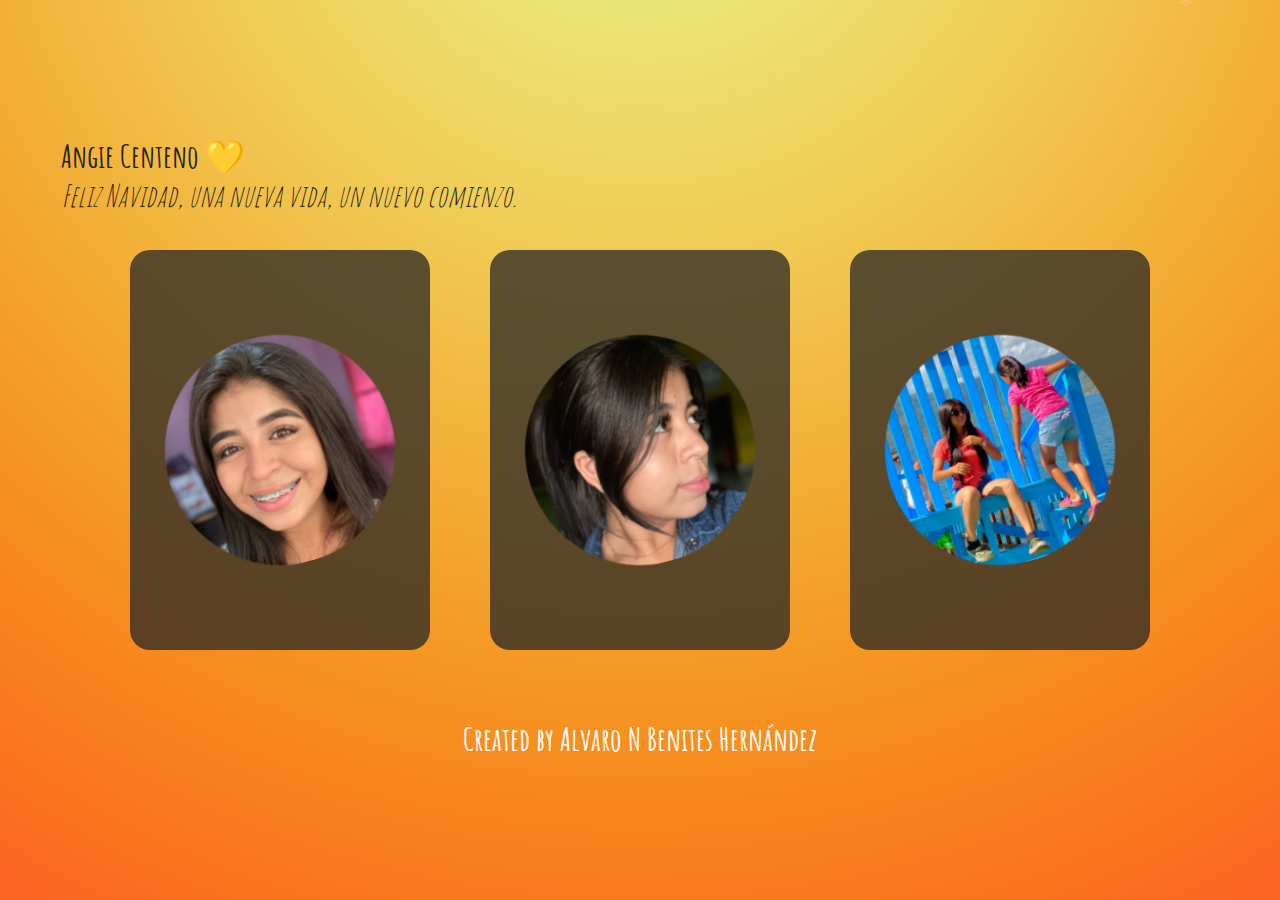
<file: index.html>
<!DOCTYPE html>
<html lang="en">
  <head>
    <meta charset="UTF-8" />
    <meta http-equiv="X-UA-Compatible" content="IE=edge" />
    <meta name="viewport" content="width=device-width, initial-scale=1.0" />
    <link
      rel="shortcut icon"
      href="./assets/img/icon.png"
      type="image/x-icon"
    />
    <link rel="stylesheet" href="./css/style.css" />
    <title>Angie Centeno 💛</title>
  </head>
  <body>
    <div class="contente">
      <h1 class="title">Angie Centeno 💛</h1>
      <p class="content">Feliz Navidad, una nueva vida, un nuevo comienzo.</p>
    </div>

    <div class="container">
      <div class="box">
        <h2 class="name">Frases Motivacionales</h2>
        <a href="./CardMotivation/cardIndex.html" class="goPx">Vamos</a>
        <img
          src="./assets/img/3.png"
          alt="Fotografia de una mujer"
          class="angie"
        />
      </div>
      <div class="box">
        <h2 class="name">Lo que veo en Ti</h2>
        <a href="./YouMotivation/index.html" class="goPx">Vamos</a>
        <img
          src="./assets/img/2.png"
          alt="Fotografia de una mujer"
          class="angie"
        />
      </div>
      <div class="box">
        <h2 class="name">PlayList</h2>
        <a href="./PlayListPage/index.html" class="goPx">Vamos</a>
        <img
          src="./assets/img/11.png"
          alt="Fotografia de una mujer"
          class="angie"
        />
      </div>
    </div>

    <footer class="Copyright">
      <h2 class="CopyT">Created by Alvaro N Benites Hernández</h2>
    </footer>
    <script src="./js/app.js"></script>
  </body>
</html>
</file>
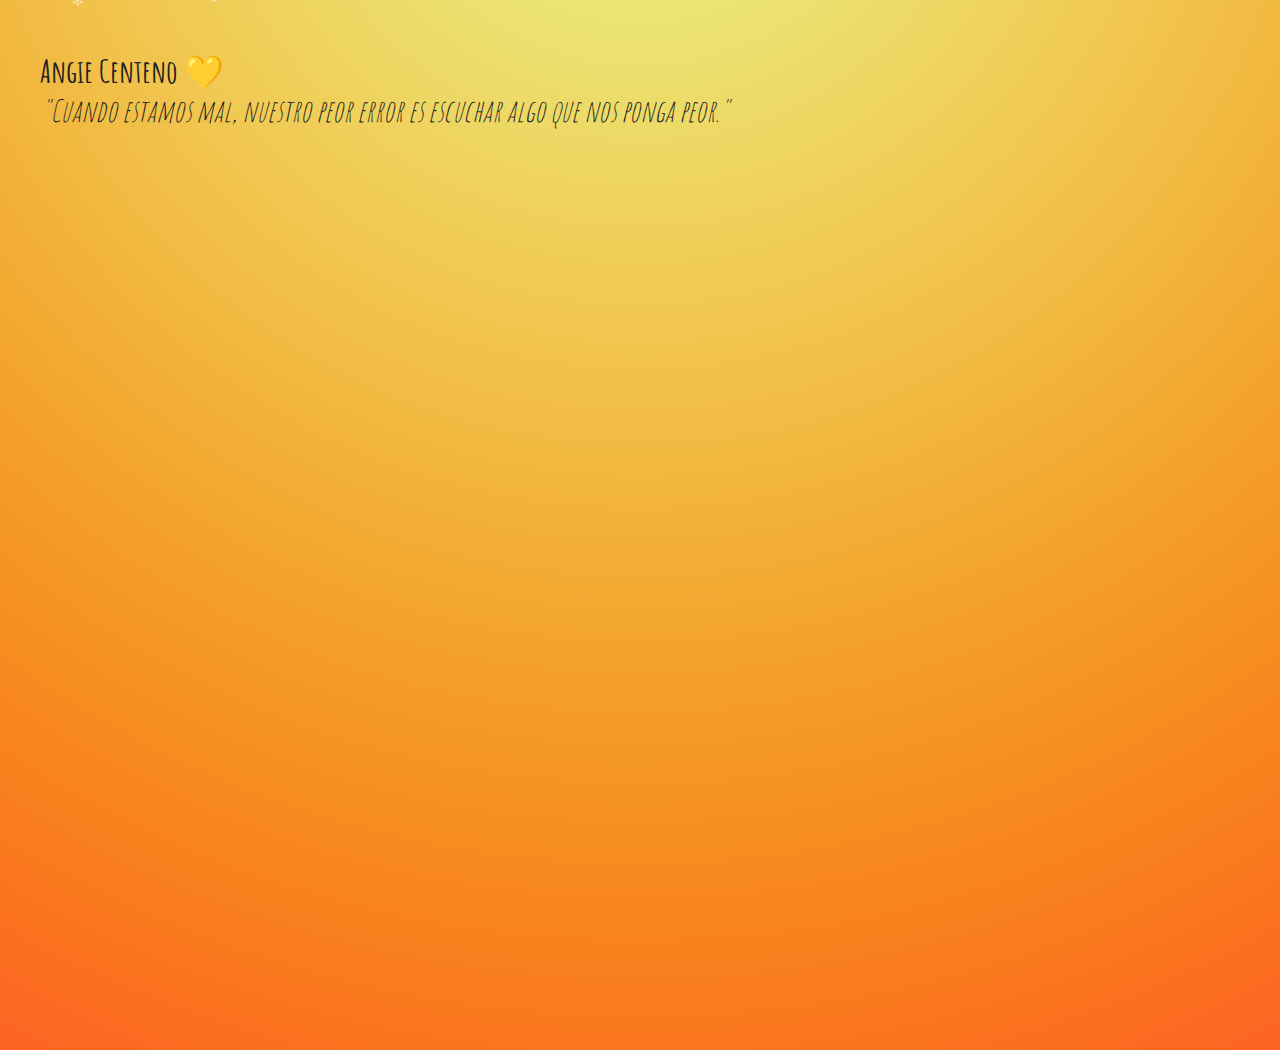
<file: PlayListPage/index.html>
<!DOCTYPE html>
<html lang="en">
  <head>
    <meta charset="UTF-8" />
    <meta http-equiv="X-UA-Compatible" content="IE=edge" />
    <meta name="viewport" content="width=device-width, initial-scale=1.0" />
    <link
      rel="shortcut icon"
      href="../assets/img/icon.png"
      type="image/x-icon"
    />
    <link rel="stylesheet" href="./css/style.css" />
    <title>PlayList 💛</title>
  </head>
  <body>
    <section class="boxTitle">
      <a href="../index.html"><h1 class="title">Angie Centeno 💛</h1></a>
      <p class="textP">
        "Cuando estamos mal, nuestro peor error es escuchar algo que nos ponga
        peor."
      </p>
    </section>

    <div class="container">
      <div class="card">
        <div class="videoBox">
          <iframe
            width="320"
            height="420"
            src="https://www.youtube.com/embed/Qo5bxJg3vpY"
            title="YouTube video player"
            frameborder="0"
            allow="accelerometer; autoplay; clipboard-write; encrypted-media; gyroscope; picture-in-picture; web-share"
            allowfullscreen
          ></iframe>
        </div>
      </div>
      <div class="card">
        <div class="videoBox">
          <iframe
            width="320"
            height="420"
            src="https://www.youtube.com/embed/UM43pZUu9ds"
            title="YouTube video player"
            frameborder="0"
            allow="accelerometer; autoplay; clipboard-write; encrypted-media; gyroscope; picture-in-picture; web-share"
            allowfullscreen
          ></iframe>
        </div>
      </div>
      <div class="card">
        <div class="videoBox">
          <iframe
            width="320"
            height="420"
            src="https://www.youtube.com/embed/SNKicWTMxqU"
            title="YouTube video player"
            frameborder="0"
            allow="accelerometer; autoplay; clipboard-write; encrypted-media; gyroscope; picture-in-picture; web-share"
            allowfullscreen
          ></iframe>
        </div>
      </div>
      <div class="card">
        <div class="videoBox">
          <iframe
            width="320"
            height="420"
            src="https://www.youtube.com/embed/9ApTsQR7S1I"
            title="YouTube video player"
            frameborder="0"
            allow="accelerometer; autoplay; clipboard-write; encrypted-media; gyroscope; picture-in-picture; web-share"
            allowfullscreen
          ></iframe>
        </div>
      </div>
      <div class="card">
        <div class="videoBox">
          <iframe
            width="320"
            height="420"
            src="https://www.youtube.com/embed/PUaK6HGZ6Bs"
            title="YouTube video player"
            frameborder="0"
            allow="accelerometer; autoplay; clipboard-write; encrypted-media; gyroscope; picture-in-picture; web-share"
            allowfullscreen
          ></iframe>
        </div>
      </div>
      <div class="card">
        <div class="videoBox">
          <iframe
            width="320"
            height="420"
            src="https://www.youtube.com/embed/aqe46hlC-FE"
            title="YouTube video player"
            frameborder="0"
            allow="accelerometer; autoplay; clipboard-write; encrypted-media; gyroscope; picture-in-picture; web-share"
            allowfullscreen
          ></iframe>
        </div>
      </div>
    </div>

    <script src="./js/main.js"></script>
  </body>
</html>
</file>
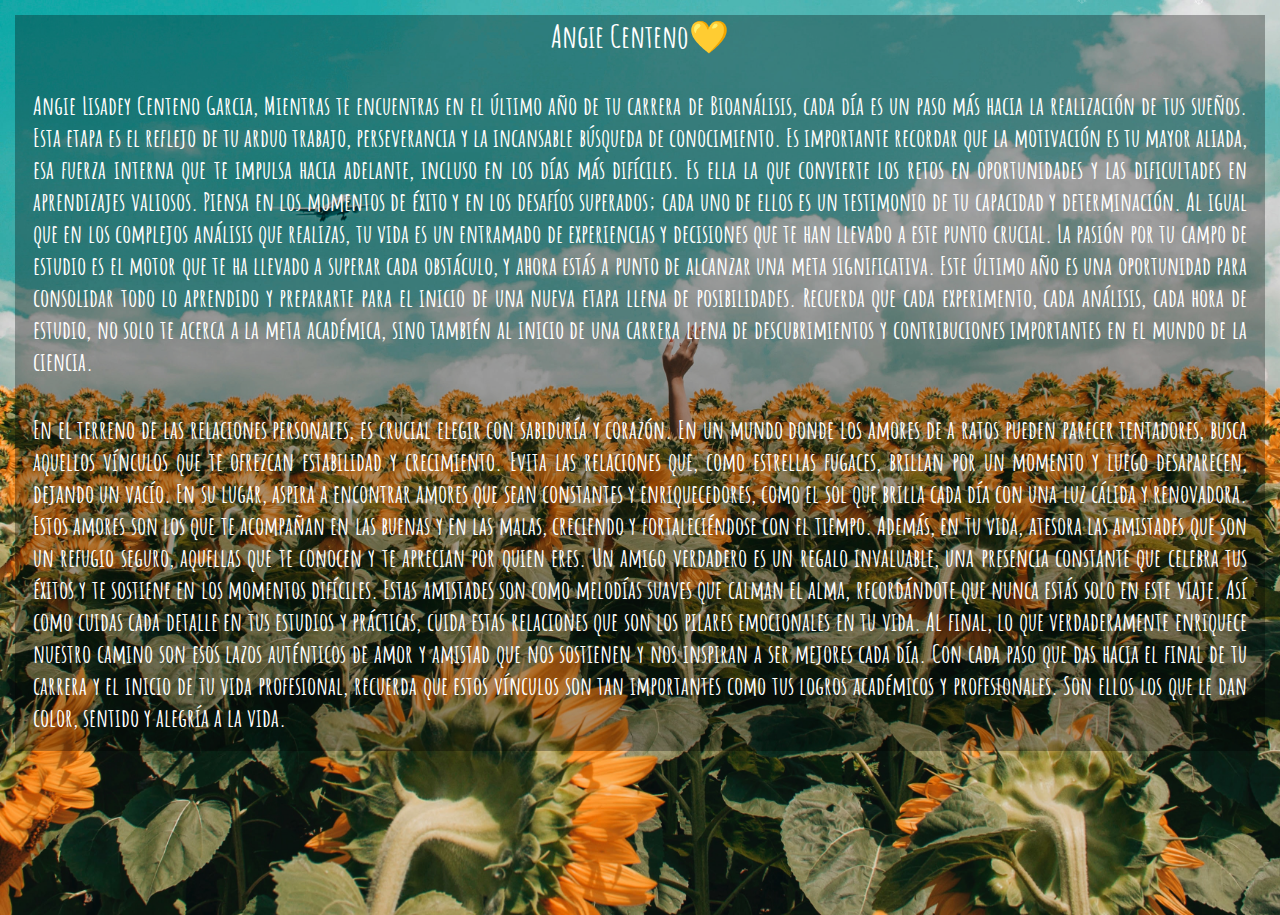
<file: YouMotivation/index.html>
<!DOCTYPE html>
<html lang="en">
  <head>
    <meta charset="UTF-8" />
    <meta http-equiv="X-UA-Compatible" content="IE=edge" />
    <meta name="viewport" content="width=device-width, initial-scale=1.0" />
    <link rel="stylesheet" href="./css/youStyle.css" />
    <link
      rel="shortcut icon"
      href="../assets/img/icon.png"
      type="image/x-icon"
    />
    <title>Yo de Ti💛</title>
  </head>
  <body>
    <div class="content">
      <a href="../index.html"><h1>Angie Centeno💛</h1></a>
      <p>
        Angie Lisadey Centeno Garcia, Mientras te encuentras en el último año de
        tu carrera de Bioanálisis, cada día es un paso más hacia la realización
        de tus sueños. Esta etapa es el reflejo de tu arduo trabajo,
        perseverancia y la incansable búsqueda de conocimiento. Es importante
        recordar que la motivación es tu mayor aliada, esa fuerza interna que te
        impulsa hacia adelante, incluso en los días más difíciles. Es ella la
        que convierte los retos en oportunidades y las dificultades en
        aprendizajes valiosos. Piensa en los momentos de éxito y en los desafíos
        superados; cada uno de ellos es un testimonio de tu capacidad y
        determinación. Al igual que en los complejos análisis que realizas, tu
        vida es un entramado de experiencias y decisiones que te han llevado a
        este punto crucial. La pasión por tu campo de estudio es el motor que te
        ha llevado a superar cada obstáculo, y ahora estás a punto de alcanzar
        una meta significativa. Este último año es una oportunidad para
        consolidar todo lo aprendido y prepararte para el inicio de una nueva
        etapa llena de posibilidades. Recuerda que cada experimento, cada
        análisis, cada hora de estudio, no solo te acerca a la meta académica,
        sino también al inicio de una carrera llena de descubrimientos y
        contribuciones importantes en el mundo de la ciencia.
      </p>
      <p>
        En el terreno de las relaciones personales, es crucial elegir con
        sabiduría y corazón. En un mundo donde los amores de a ratos pueden
        parecer tentadores, busca aquellos vínculos que te ofrezcan estabilidad
        y crecimiento. Evita las relaciones que, como estrellas fugaces, brillan
        por un momento y luego desaparecen, dejando un vacío. En su lugar,
        aspira a encontrar amores que sean constantes y enriquecedores, como el
        sol que brilla cada día con una luz cálida y renovadora. Estos amores
        son los que te acompañan en las buenas y en las malas, creciendo y
        fortaleciéndose con el tiempo. Además, en tu vida, atesora las amistades
        que son un refugio seguro, aquellas que te conocen y te aprecian por
        quien eres. Un amigo verdadero es un regalo invaluable, una presencia
        constante que celebra tus éxitos y te sostiene en los momentos
        difíciles. Estas amistades son como melodías suaves que calman el alma,
        recordándote que nunca estás solo en este viaje. Así como cuidas cada
        detalle en tus estudios y prácticas, cuida estas relaciones que son los
        pilares emocionales en tu vida. Al final, lo que verdaderamente
        enriquece nuestro camino son esos lazos auténticos de amor y amistad que
        nos sostienen y nos inspiran a ser mejores cada día. Con cada paso que
        das hacia el final de tu carrera y el inicio de tu vida profesional,
        recuerda que estos vínculos son tan importantes como tus logros
        académicos y profesionales. Son ellos los que le dan color, sentido y
        alegría a la vida.
      </p>
    </div>
    <script src="../js/heart.js"></script>
  </body>
</html>
</file>
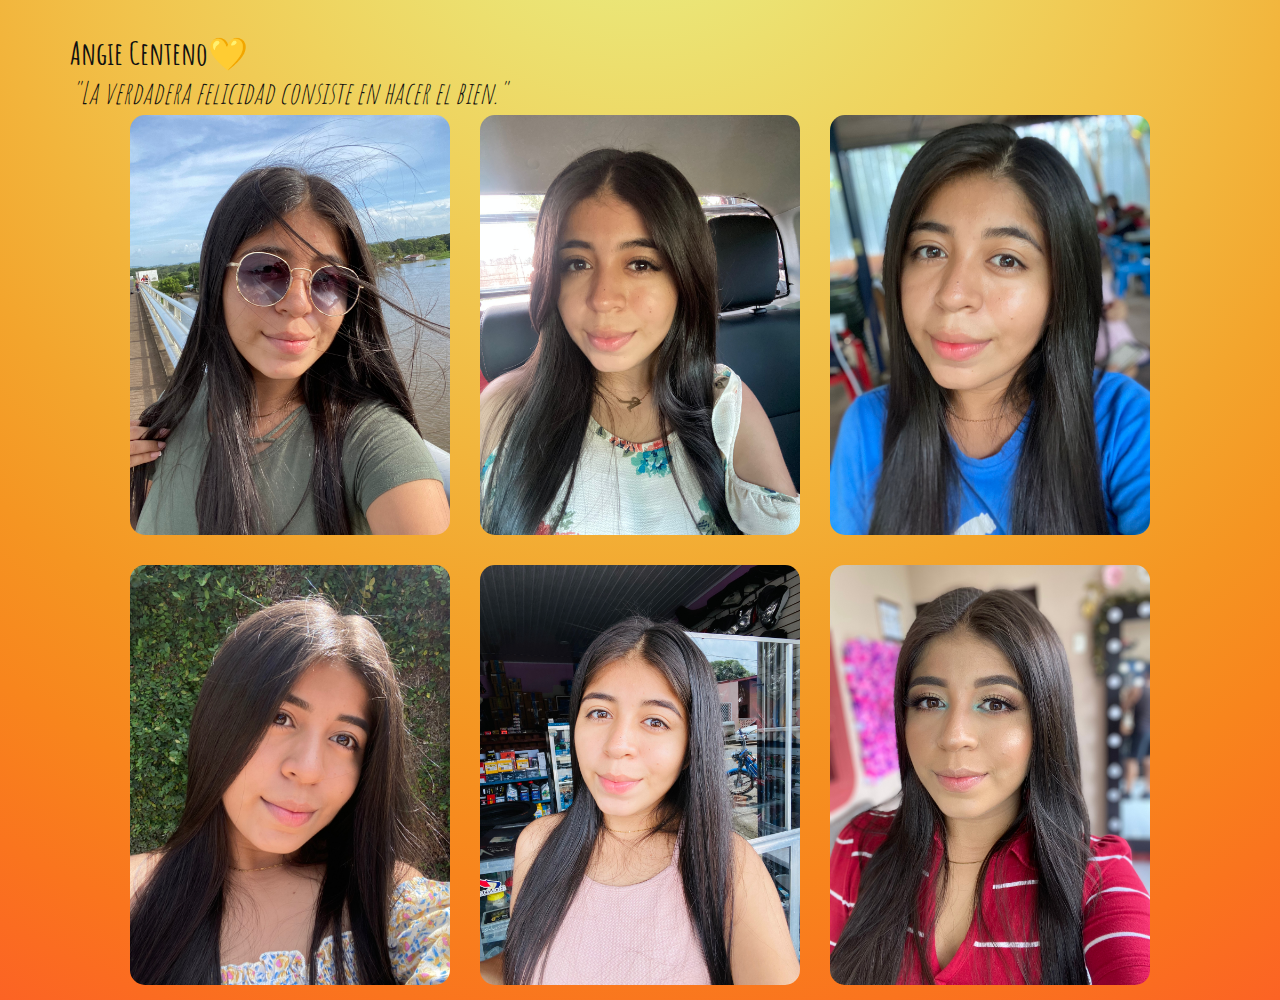
<file: CardMotivation/cardIndex.html>
<!DOCTYPE html>
<html lang="en">
  <head>
    <meta charset="UTF-8" />
    <meta http-equiv="X-UA-Compatible" content="IE=edge" />
    <meta name="viewport" content="width=device-width, initial-scale=1.0" />
    <link
      rel="shortcut icon"
      href="../assets/img/icon.png"
      type="image/x-icon"
    />
    <link rel="stylesheet" href="./css/stylemoti.css" />
    <title> Angie Motivacion💛 </title>
  </head>
  <body>
    <section class="boxTitle">
      <a href="../index.html"><h1 class="title">Angie Centeno💛</h1></a>
      <p class="textP">"La verdadera felicidad consiste en hacer el bien."</p>    
  </section>
    <div class="container">
      <div class="card">
        <span></span>
        <div class="imgBox"><img src="../assets/img/5.jpeg" alt="angie" /></div>
        <div class="content">
          <div>
            <h2>Sin renuncias</h2>
            <p>
              "¿Quieres renunciar? Pues entonces es el momento de insistir más". No te des por vencida
              has que tus metas y tu objetivos valgan cada lagrima que das por ello, no dejes tu presente o 
              futuro en manos de alguien mas, forjalo y se tu propia motivacion por no haber renunciado.
            </p>
          </div>
        </div>
      </div>
      <div class="card">
        <span></span>
        <div class="imgBox"><img src="../assets/img/6.jpeg" alt="angie" /></div>
        <div class="content">
          <div>
            <h2>Sé inconformista</h2>
            <p>
              "No te conformes con lo que necesitas, lucha por lo que te mereces".
              Por el valor que tu sabes que mereces, que todas las guerras por las cuales has pasado
              y llorado te hagan sentir lo mucho que vales, no te conformes con el primero que te diga hola ni con el ultimo
              que te ofrezca el mundo, conformate hasta cuando sientas que tienes mas de lo que necesitas, en otras palabras
              que lo tienes todo.
            </p>
          </div>
        </div>
      </div>
      <div class="card">
        <span></span>
        <div class="imgBox"><img src="../assets/img/1.jpeg" alt="angie" /></div>
        <div class="content">
          <div>
            <h2>Hazlo diferente</h2>
            <p>
              "Si buscas resultados distintos, no hagas siempre lo mismo". No te bases en lo que hiciste
              para avanzar descubre el mundo haciendolo diferente para ver mejores resultados, si la primera vez
              que lo hiciste no resulto, cambia la perspectiva y veras el cambio, el cambio de estacion en tus sentimientos
              no solo en una pareja, si no de como te sientes por dentro.
            </p>
          </div>
        </div>
      </div>
      <div class="card">
        <span></span>
        <div class="imgBox"><img src="../assets/img/8.jpeg" alt="angie" /></div>
        <div class="content">
          <div>
            <h2>Errores necesarios</h2>
            <p>
              "Una persona que nunca se equivocó nunca intentó nada nuevo". Por ello intentalo
              cuando sientas que alguna meta o algo vale la pena hacerlo, arriesgate a ganar o perder pero
              nunca te quedes con las ganas de haberlo intentado, vale mas haberlo intentado y aprender a no aprender
              y ser el mismo, los cambios siempre son buenos dependiendo el enfoque que le des en tu vida.
            </p>
          </div>
        </div>
      </div>
      <div class="card">
        <span></span>
        <div class="imgBox"><img src="../assets/img/9.jpeg" alt="angie" /></div>
        <div class="content">
          <div>
            <h2>Sobre todo, hazlo</h2>
            <p>
              "Deséalo, espéralo, suéñalo, pero por todos los medios… ¡Hazlo!". No te rindas que nadie te limite
              haz lo que mas te guste mientras te haga bien a ti, a lo que deseas, a lo que quieres alcanzar. Esa Angie Centeno
              diferente al mundo, que cuando la vez te das cuenta que no es una mas del monton, es unica, es espcial por que ha
              seguido la forma correcta de avanzar y ha podido logras las metas que le puso a Dios a alcanzar.
            </p>
          </div>
        </div>
      </div>
      <div class="card">
        <span></span>
        <div class="imgBox"><img src="../assets/img/10.jpeg" alt="angie" /></div>
        <div class="content">
          <div>
            <h2>Más allá del miedo</h2>
            <p>
              "Todo lo que necesitas para ser feliz se encuentra al otro lado de tus miedos".
              No te detengas por lo que te diga el mundo, esa sonrisa y tu mirada puede conquistar el mundo
              no por una cara bonita, si no por que atras del miedo viene una guerrera con hambre de comerse el mundo
              y lo lograra por que eres hija de Dios, y para los Hijos de Dios el cambio es la opcion que nos permite ver la gracia de Dios en nuestra vida.
            </p>
          </div>
        </div>
      </div>
    </div>
    <script
      src="https://code.jquery.com/jquery-3.6.3.min.js"
      integrity="sha256-pvPw+upLPUjgMXY0G+8O0xUf+/Im1MZjXxxgOcBQBXU="
      crossorigin="anonymous"
    ></script>
    <script src="../js/effectCard.js"></script>
  </body>
</html>
</file>
<file: css/style.css>
@import url("https://fonts.googleapis.com/css2?family=Amatic+SC:wght@700&display=swap");

* {
  margin: 0;
  padding: 0;
  font-family: "Amatic SC", cursive;
}

body {
  display: flex;
  justify-content: center;
  align-items: center;
  min-height: 100vh;
  background: radial-gradient(
    circle at 50% -20.71%,
    #e6f58f 0,
    #e9eb7f 10%,
    #ecdf6e 20%,
    #efd25d 30%,
    #f1c44d 40%,
    #f2b53c 50%,
    #f3a52d 60%,
    #f59522 70%,
    #f8851d 80%,
    #fa741e 90%,
    #fc6324 100%
  );
}

@keyframes fall {
  to {
    transform: translateY(100vh);
  }
}

.snowflake {
  color: #fff;
  font-size: 1em;
  position: fixed;
  top: -10px;
  z-index: 1000;
  user-select: none;
  pointer-events: none;
  animation-name: fall;
  animation-timing-function: linear;
}

.contente {
  position: absolute;
  margin-top: -43%;
  margin-left: -55%;
}

.contente .title {
  color: #222;
  font-size: 2em;
}

.contente .content {
  color: #222;
  font-size: 1.9em;
  font-style: italic;
}

.container {
  position: relative;
  display: flex;
  justify-content: center;
  align-items: center;
  flex-wrap: wrap;
  width: 1200px;
  transform-style: preserve-3d;
}

.container .box {
  position: relative;
  width: 300px;
  height: 400px;
  margin: 30px;
  background: #262626be;
  border-radius: 20px;
  transform-style: preserve-3d;
}

.container .box::before {
  content: "Angie";
  position: absolute;
  top: 50px;
  left: 10px;
  font-size: 2.5em;
  font-weight: 900;
  color: #fff;
  font-style: italic;
  opacity: 0;
  transition: 0.5s;
}

.container .box::after {
  content: "💛";
  position: absolute;
  top: 300px;
  left: 230px;
  font-size: 2.5em;
  font-weight: 900;
  color: #fff;
  font-style: italic;
  opacity: 0;
  transition: 0.5s;
}

.container .box:hover::before,
.container .box:hover::after {
  opacity: 0.2;
}

.container .box .name {
  position: absolute;
  top: 0;
  left: 0;
  text-align: center;
  font-size: 2em;
  color: #fff;
  width: 100%;
  transform-style: preserve-3d;
  transform: translate(0, 0, 75px);
  transition: 0.5s;
  opacity: 0;
  z-index: 10;
}

.container .box:hover .name {
  top: 18px;
  opacity: 1;
}

.container .box .goPx {
  position: absolute;
  bottom: 0;
  left: 50%;
  transform-style: preserve-3d;
  transform: translate3d(-50%, 0, 75px);
  color: rgb(8, 8, 8);
  font-size: 20px;
  background: #f7c707;
  padding: 10px 25px;
  border-radius: 30px;
  text-decoration: none;
  transition: 0.5s;
  opacity: 0;
  z-index: 10;
}

.container .box:hover .goPx {
  bottom: 15px;
  opacity: 1;
}

.container .box .angie {
  position: absolute;
  top: 50%;
  left: 50%;
  width: 230px;
  transition: 0.5s;
  z-index: 11;
  transform-style: preserve-3d;
  transform: translate3d(-50%, -50%, 0px) rotate(-15deg);
}

.container .box:hover .angie {
  transform: translate3d(-50%, -50%, 100px) rotate(-15deg);
}

.container .box .angie:hover {
  width: 250px;
}

.Copyright {
  position: absolute;
  margin-top: 45%;
  text-align: center;
}

.Copyright .CopyT {
  color: #fff;
  font-size: 2em;
  line-height: 17px;
}

@media screen and (max-width: 480px) {
  body {
    flex-direction: row;
  }

  .contente {
    margin-top: -370%;
    margin-left: -12%;
  }
  .container {
    margin-top: 100px;
    margin-bottom: 100px;
  }
  .contente .title {
    font-size: 1.8em;
  }

  .contente .content {
    font-size: 1.4em;
  }

  .Copyright {
    margin-top: 375%;
  }

  .Copyright .CopyT {
    font-size: 2em;
    line-height: 17px;
  }
}
</file>
<file: PlayListPage/css/style.css>
@import url("https://fonts.googleapis.com/css2?family=Amatic+SC:wght@700&display=swap");

* {
  margin: 0;
  padding: 0;
  font-family: "Amatic SC", cursive;
}

body {
  display: flex;
  justify-content: center;
  align-items: center;
  min-height: 100vh;
  background: radial-gradient(
    circle at 50% -20.71%,
    #e6f58f 0,
    #e9eb7f 10%,
    #ecdf6e 20%,
    #efd25d 30%,
    #f1c44d 40%,
    #f2b53c 50%,
    #f3a52d 60%,
    #f59522 70%,
    #f8851d 80%,
    #fa741e 90%,
    #fc6324 100%
  );
}

@keyframes fall {
  to {
    transform: translateY(100vh);
  }
}

.snowflake {
  color: #fff;
  font-size: 1em;
  position: fixed;
  top: -10px;
  z-index: 1000;
  user-select: none;
  pointer-events: none;
  animation-name: fall;
  animation-timing-function: linear;
}

.boxTitle {
  position: absolute;
  margin-top: -68%;
  margin-left: -40%;
}

.boxTitle .title {
  color: #222;
  font-size: 2em;
}

.boxTitle .textP {
  color: #222;
  font-size: 1.9em;
  font-style: italic;
}

.boxTitle a {
  text-decoration: none;
}

.container {
  width: 1050px;
  display: flex;
  justify-content: center;
  align-items: center;
  flex-wrap: wrap;
  margin-top: 150px;
}

.container .card {
  position: relative;
  width: 320px;
  height: 420px;
  margin: 15px;
  overflow: hidden;
  border-radius: 15px;
}

.container .card .videoBox {
  position: absolute;
  top: 0;
  left: 0;
  width: 100%;
  height: 100%;
}

@media screen and (max-width: 480px) {
  .boxTitle {
    margin-top: -688%;
    margin-left: 5%;
  }

  .container {
    margin-top: 100px;
  }

  .boxTitle .title {
    font-size: 1.8em;
  }

  .boxTitle .textP {
    font-size: 1.3em;
    margin-right: 2px;
  }
}
</file>
<file: YouMotivation/css/youStyle.css>
@import url("https://fonts.googleapis.com/css2?family=Amatic+SC:wght@700&display=swap");

* {
  margin: 0;
  padding: 0;
  box-sizing: border-box;
  font-family: "Amatic SC", cursive;
}

body {
  min-height: 100vh;
  background-image: url("/assets/img/fondo2.jpg");
  background-repeat: no-repeat;
  background-size: cover;
  /*Modo responsive
    background-position: 50%;*/
}

@keyframes fall {
  to {
    transform: translateY(100vh);
  }
}

.snowflake {
  color: #fff;
  font-size: 1em;
  position: fixed;
  top: -10px;
  z-index: 1000;
  user-select: none;
  pointer-events: none;
  animation-name: fall;
  animation-timing-function: linear;
}

.content {
  background-color: #0000004e;
  display: flex;
  align-items: center;
  justify-content: center;
  flex-direction: column;
  margin: 15px;
}

.content a {
  text-decoration: none;
}

.content h1 {
  color: #fff;
  margin-bottom: 15px;
}

.content p {
  font-size: 1.6rem;
  color: #fff;
  font-weight: bold;
  text-align: justify;
  margin: 18px;
}

span {
  position: absolute;
  pointer-events: none;
  filter: drop-shadow(0 0 15px rgba(255, 213, 25, 0.987));
  animation: inOut 1s linear infinite;
}

@keyframes inOut {
  0%,
  100% {
    opacity: 0;
  }
  20%,
  80% {
    opacity: 1;
  }
}

span::before {
  content: "";
  position: absolute;
  width: 100%;
  height: 100%;
  background: url(/assets/img/girasol.png);
  opacity: 0.2;
  background-size: cover;
  animation: moveMouse 1s linear infinite;
}

@keyframes moveMouse {
  0% {
    transform: translate(0) rotate(0deg);
  }
  100% {
    transform: translate(300px) rotate(360deg);
  }
}

@media screen and (max-width: 480px) {
  body {
    background-position: 50%;
  }

  .content h1 {
    font-size: 1.5rem;
  }

  .content p {
    font-size: 1.3rem;
  }
}
</file>
<file: CardMotivation/css/stylemoti.css>
@import url("https://fonts.googleapis.com/css2?family=Amatic+SC:wght@700&display=swap");

* {
  margin: 0;
  padding: 0;
  box-sizing: border-box;
  font-family: "Amatic SC", cursive;
}

body {
  display: flex;
  justify-content: center;
  align-items: center;
  min-height: 100vh;
  background: radial-gradient(
    circle at 50% -20.71%,
    #e6f58f 0,
    #e9eb7f 10%,
    #ecdf6e 20%,
    #efd25d 30%,
    #f1c44d 40%,
    #f2b53c 50%,
    #f3a52d 60%,
    #f59522 70%,
    #f8851d 80%,
    #fa741e 90%,
    #fc6324 100%
  );
}

@keyframes fall {
  to {
    transform: translateY(100vh);
  }
}

.snowflake {
  color: #fff;
  font-size: 1em;
  position: fixed;
  top: -10px;
  z-index: 1000;
  user-select: none;
  pointer-events: none;
  animation-name: fall;
  animation-timing-function: linear;
}

.boxTitle {
  position: absolute;
  margin-top: -72%;
  margin-left: -55%;
  margin-bottom: -5%;
}

.boxTitle .title {
  color: #111;
  font-size: 2em;
}

.boxTitle .textP {
  color: #111;
  font-size: 1.9em;
  font-style: italic;
}

.boxTitle a {
  text-decoration: none;
}

.container {
  width: 1050px;
  display: flex;
  justify-content: center;
  align-items: center;
  flex-wrap: wrap;
  margin-top: 100px;
}

.container .card {
  position: relative;
  width: 320px;
  height: 420px;
  margin: 15px;
  overflow: hidden;
  border-radius: 15px;
}

.container .card span {
  position: absolute;
  display: block;
  width: 0px;
  height: 0px;
  transform: translate(-50%, -50%);
  border-radius: 50%;
  opacity: 0.95;
  background: #f1c44d;
  z-index: 1;
  transition: width 0.5s, height 0.5s;
}

.container .card:hover span {
  width: 1000px;
  height: 1000px;
}

.container .card .imgBox {
  position: absolute;
  top: 0;
  left: 0;
  width: 100%;
  height: 100%;
}

.container .card .imgBox img {
  position: absolute;
  top: 0;
  left: 0;
  width: 100%;
  height: 100%;
  object-fit: cover;
}

.container .card .content {
  position: absolute;
  top: 0;
  left: 0;
  width: 100%;
  height: 100%;
  display: flex;
  justify-content: center;
  align-items: center;
  z-index: 1;
}

.container .card .content div {
  padding: 40px;
  color: #111;
  font-size: 20px;
  visibility: hidden;
  opacity: 0;
  transform: translateY(50px);
  transition: 0.2s;
}

.container .card .content div h2 {
  margin-bottom: 20px;
  color: white;
}

.container .card:hover .content div {
  visibility: visible;
  opacity: 1;
  transform: translateY(0px);
}

@media screen and (max-width: 480px) {
  .boxTitle {
    margin-top: -690%;
    margin-left: -0%;
  }

  .container {
    margin-top: 100px;
  }
  .boxTitle .title {
    font-size: 1.5em;
  }

  .boxTitle .textP {
    font-size: 1.6em;
  }
}
</file>
